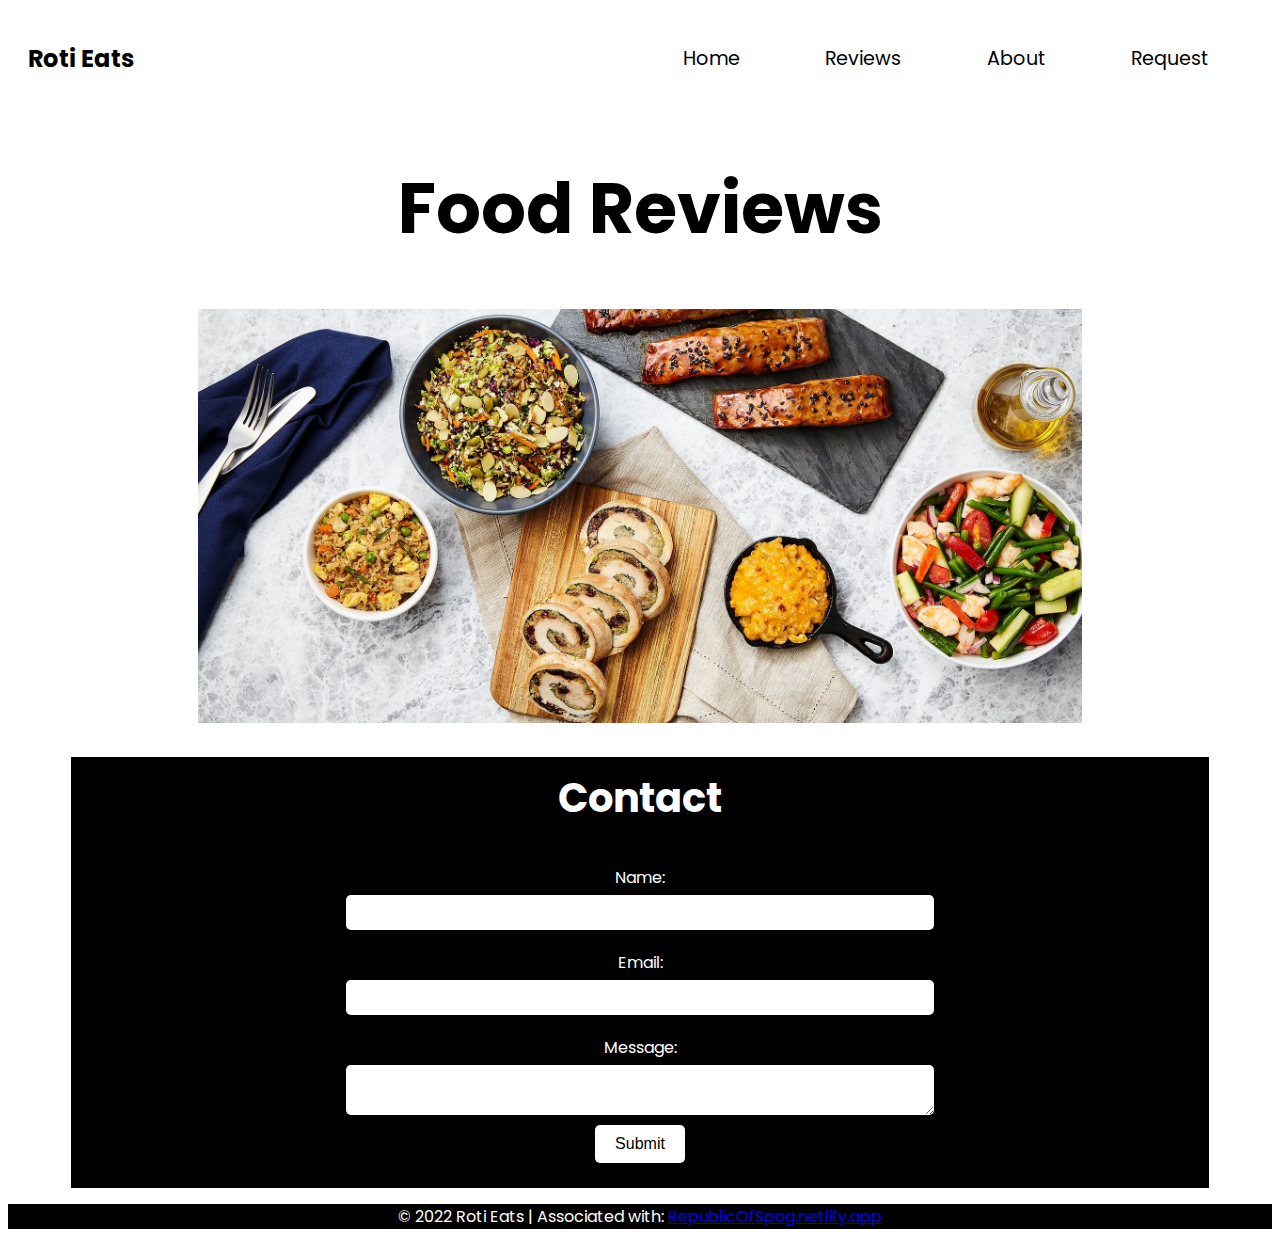
<file: index.html>
<!DOCTYPE html>
<html lang="en">
<head>
  <meta charset="UTF-8">
  <meta http-equiv="X-UA-Compatible" content="IE=edge">
  <meta name="viewport" content="width=device-width, initial-scale=1.0">
  <title>Roti Eats </title>
  <link rel = "stylesheet" href="style.css">
  <script defer src="app.js"></script>
</head>
<body>
  <header>
    <nav>
      <div class="logo">
        <a href="#">Roti Eats</a>
      </div>
      <ul class="nav-links">
        <li><a href="./index.html">Home</a></li>
        <li><a href="./reviews.html">Reviews</a></li>
        <li><a href="./about.html">About</a></li>
        <li><a href="./contact.html">Request</a></li>
      </ul>
      <div class="hamburger">
        <div class="line"></div>
        <div class="line"></div>
        <div class="line"></div>
      </div>
    </nav>       
  </header>  
  <main>
    <section class="fade-in" id="home">
      <h1 style="font-size: 7ch;">Food Reviews</h1>
    <img src="Pictures/Food Photography .webp" style="height: auto; width: 70%;">
    </section>
    </div>    
    <section class="fade-in" id="home">
      <section class="request" style="background-color:black ;color: rgb(255, 255, 255); padding-bottom:2%; ">
        <h1 style="font-size:4ch; padding-top:1%">Contact</h1>
        <form action="https://formspree.io/f/mnqyvpjn" method="POST">
          <label for="name">Name:</label>
          <input type="text" id="name" name="name" required>
          
          <label for="email">Email:</label>
          <input type="email" id="email" name="email" required>
          
          <label for="message">Message:</label>
          <textarea id="message" name="message" required></textarea>
          
          <input type="submit" value="Submit">
        </form>
      </section>        
  </main>
  <footer style="background-color: black; color:white;">
    <p>&copy; 2022 Roti Eats | Associated with: <a href="https://republicofspog.netlify.app">RepublicOfSpog.netlify.app</a>
    </footer>
</body>
</html>
</file>
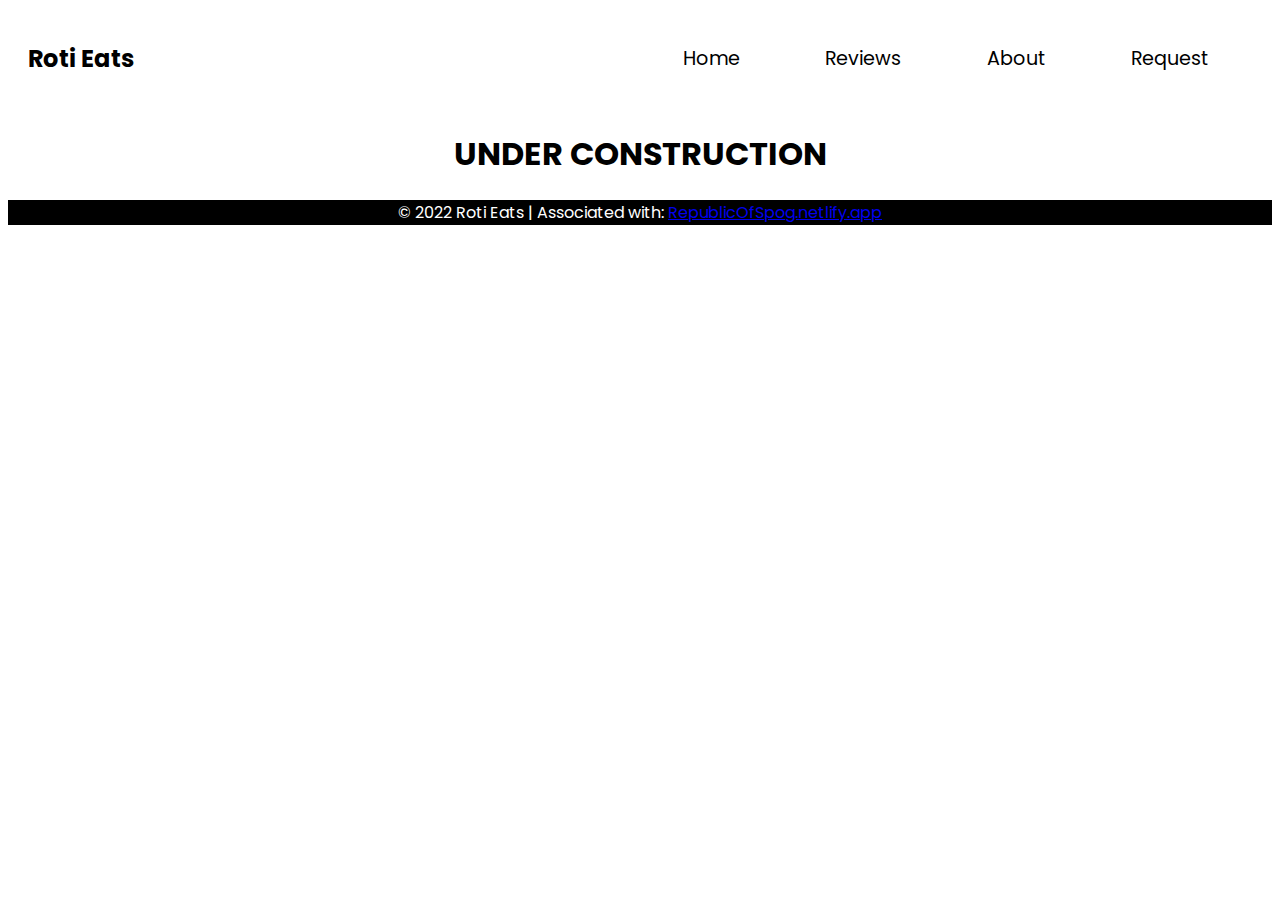
<file: about.html>
<!DOCTYPE html>
<html lang="en">
<head>
  <meta charset="UTF-8">
  <meta http-equiv="X-UA-Compatible" content="IE=edge">
  <meta name="viewport" content="width=device-width, initial-scale=1.0">
  <link rel = "stylesheet" href="style.css">
  <script defer src="app.js"></script>
  <title>Roti Eats </title>
</head>
<body>
  <header>
    <nav>
      <div class="logo">
        <a href="#">Roti Eats</a>
      </div>
      <ul class="nav-links">
        <li><a href="./index.html">Home</a></li>
        <li><a href="./reviews.html">Reviews</a></li>
        <li><a href="./about.html">About</a></li>
        <li><a href="./contact.html">Request</a></li>
      </ul>
      <div class="hamburger">
        <div class="line"></div>
        <div class="line"></div>
        <div class="line"></div>
      </div>
    </nav>       
  </header>  
  <h1>UNDER CONSTRUCTION</h1>
  <main>
     
  </main>
  <footer style="background-color: black; color:white;">
    <p>&copy; 2022 Roti Eats | Associated with: <a href="https://republicofspog.netlify.app">RepublicOfSpog.netlify.app</a>
    </footer>
</body>
</html>
</file>
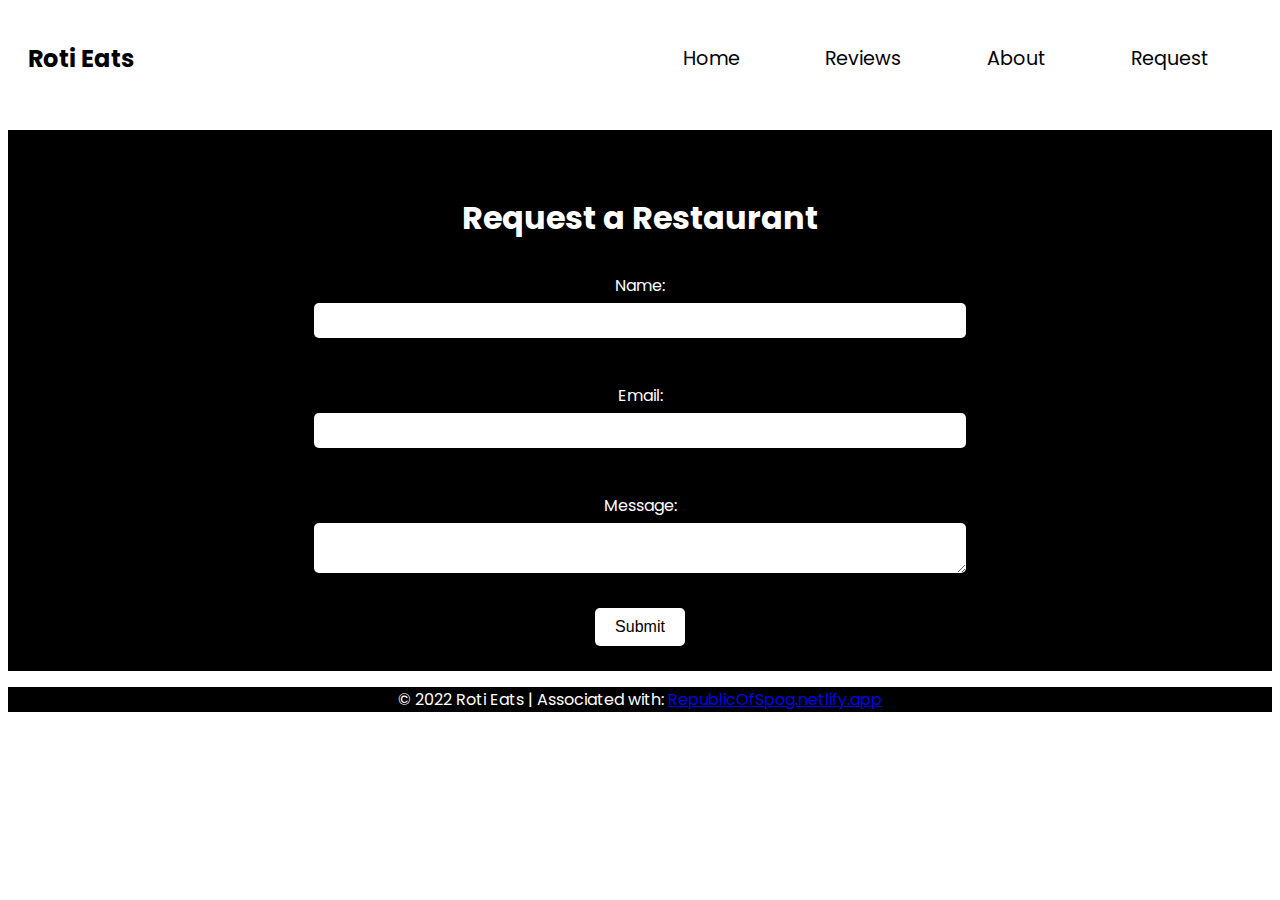
<file: contact.html>
<!DOCTYPE html>
<html lang="en">
<head>
  <meta charset="UTF-8">
  <meta http-equiv="X-UA-Compatible" content="IE=edge">
  <meta name="viewport" content="width=device-width, initial-scale=1.0">
  <link rel = "stylesheet" href="style.css">
  <script defer src="app.js"></script>
  <title>Roti Eats </title>
</head>
<body>
  <header>
    <nav>
      <div class="logo">
        <a href="#">Roti Eats</a>
      </div>
      <ul class="nav-links">
        <li><a href="./index.html">Home</a></li>
        <li><a href="./reviews.html">Reviews</a></li>
        <li><a href="./about.html">About</a></li>
        <li><a href="./contact.html">Request</a></li>
      </ul>
      <div class="hamburger">
        <div class="line"></div>
        <div class="line"></div>
        <div class="line"></div>
      </div>
    </nav>       
  </header>  
  <main>
    <section class="fade-in" id="home" style="background-color:black ;color: rgb(255, 255, 255); padding-bottom:2%;">
      <h1 style="padding-top: 5%;">Request a Restaurant</h1>
    <form action="https://formspree.io/f/mnqyvpjn" method="post" target="response">
      <label for="name">Name:</label>
      <input type="text" id="name" name="name"><br>

      <label for="email">Email:</label>
      <input type="email" id="email" name="email"><br>

      <label for="message">Message:</label>
      <textarea id="message" name="message"></textarea><br>

      <input type="submit" value="Submit">
    </form>

    <iframe name="response" style="display:none;"></iframe>     
  </main>
  <footer style="background-color: black; color:white;">
    <p>&copy; 2022 Roti Eats | Associated with: <a href="https://republicofspog.netlify.app">RepublicOfSpog.netlify.app</a>
    </footer>
</body>
</html>
</file>
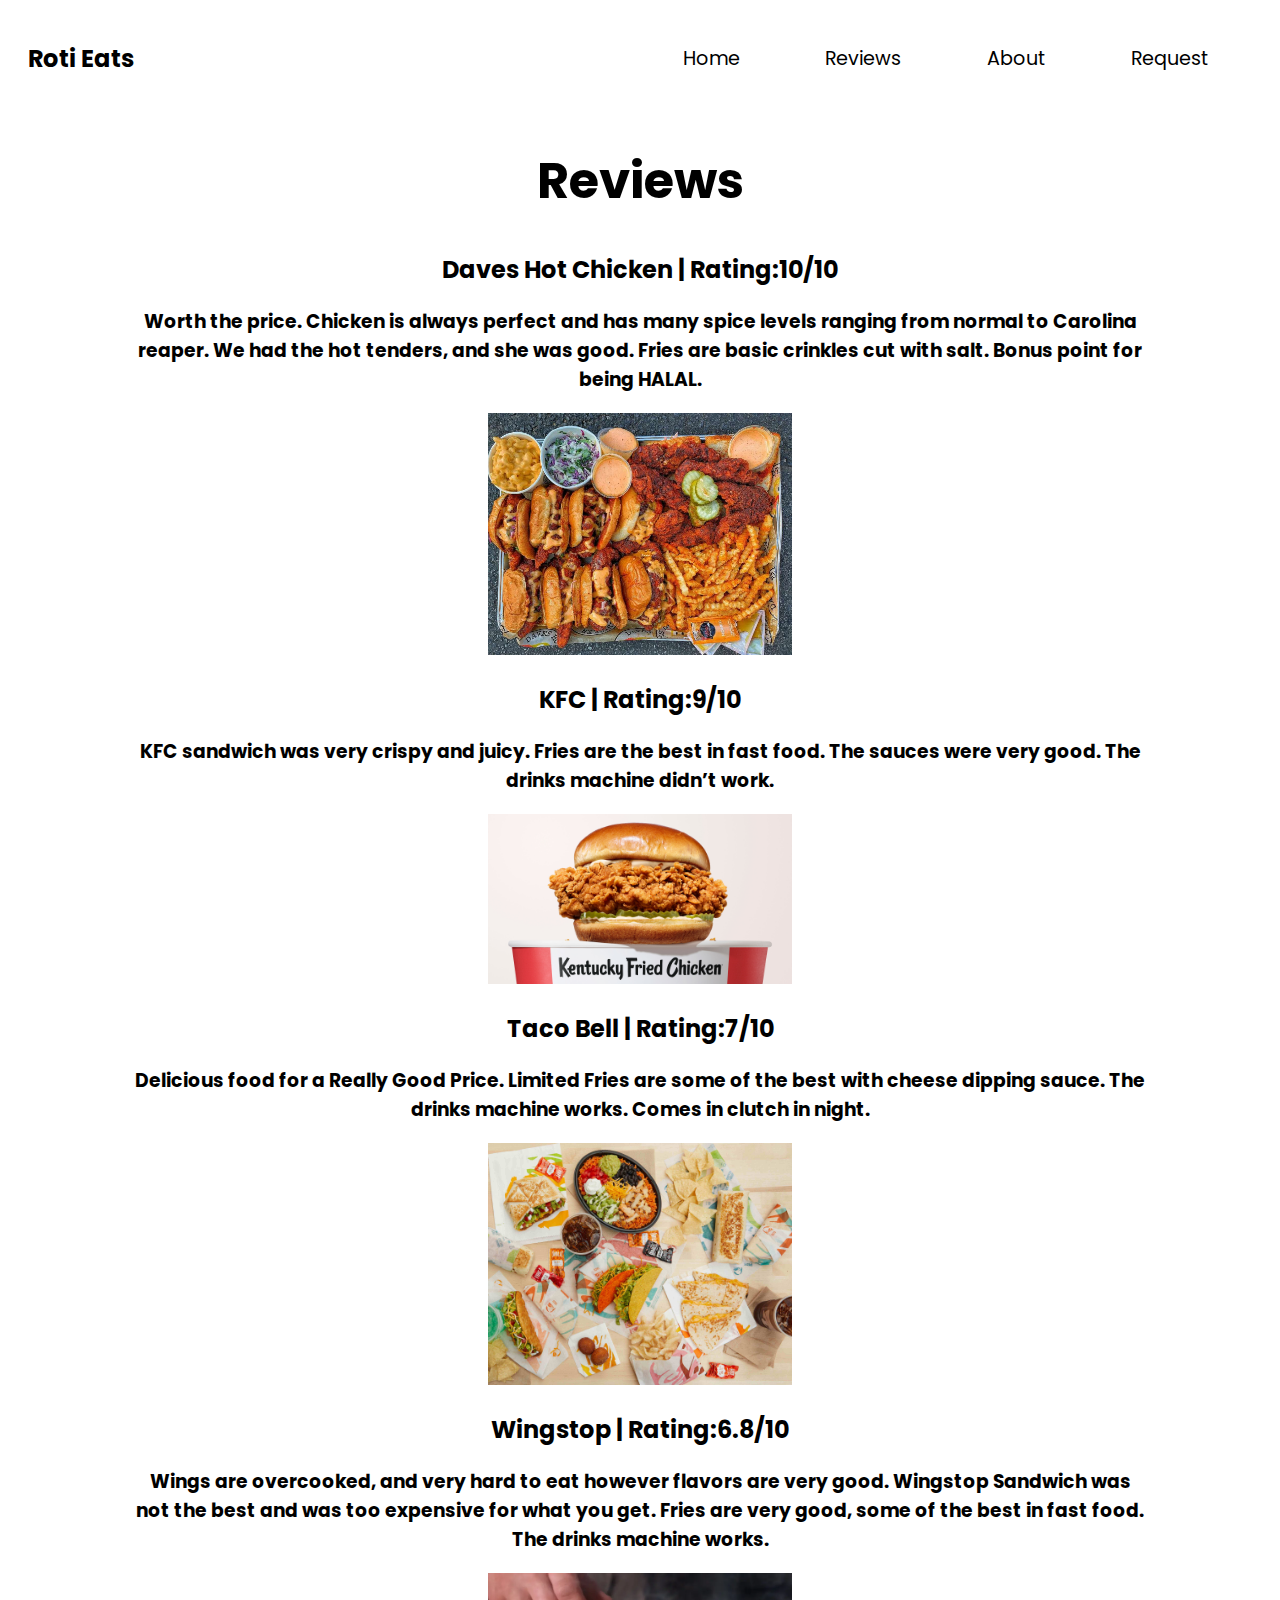
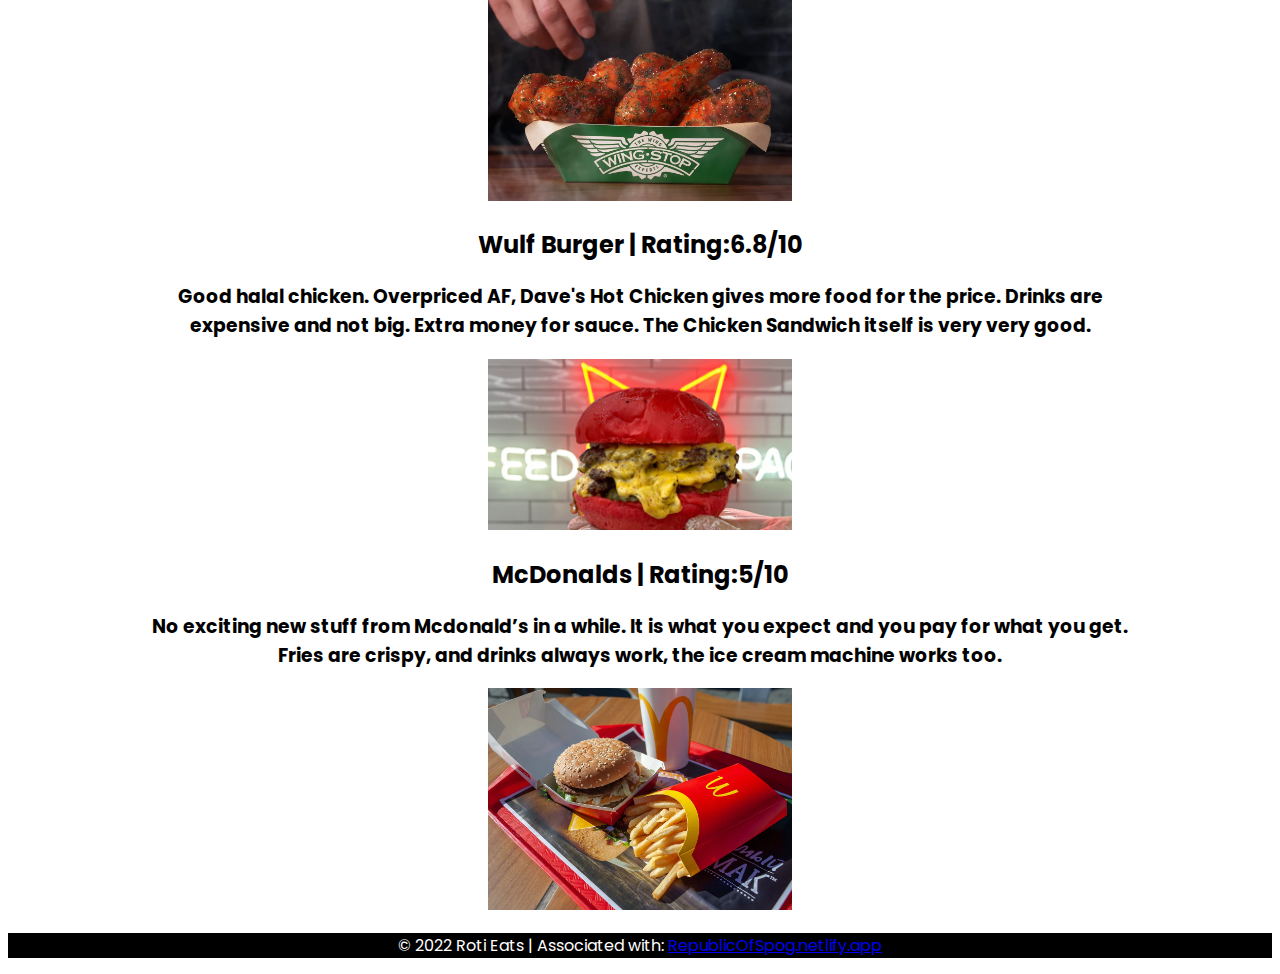
<file: reviews.html>
<!DOCTYPE html>
<html lang="en">
<head>
  <meta charset="UTF-8">
  <meta http-equiv="X-UA-Compatible" content="IE=edge">
  <meta name="viewport" content="width=device-width, initial-scale=1.0">
  <title>Roti Eats </title>
  <link rel = "stylesheet" href="style.css">
  <script defer src="app.js"></script>
</head>
<body>
  <header>
    <nav>
      <div class="logo">
        <a href="#">Roti Eats</a>
      </div>
      <ul class="nav-links">
        <li><a href="./index.html">Home</a></li>
        <li><a href="./reviews.html">Reviews</a></li>
        <li><a href="./about.html">About</a></li>
        <li><a href="./contact.html">Request</a></li>
      </ul>
      <div class="hamburger">
        <div class="line"></div>
        <div class="line"></div>
        <div class="line"></div>
      </div>
    </nav>       
  </header>  
  <main>
    <section class="fade-in" id="home">
      <header>
        <h1 style="font-size:5ch">Reviews</h1>
      </header>
      <main style="padding-left:10%; padding-right:10%;">  
      <div>
      <h2>Daves Hot Chicken | Rating:10/10</h2>
      <h3>Worth the price. Chicken is always perfect and has many spice levels ranging from normal to Carolina reaper. We had the hot tenders, and she was good. Fries are basic crinkles cut with salt. Bonus point for being HALAL. 
      </h3>
      <img style="width: 30%; height:auto; " src="./Pictures/daves.jpg">
      <div>
      <h2>KFC | Rating:9/10</h2>
      <h3> KFC sandwich was very crispy and juicy. Fries are the best in fast food. The sauces were very good. The drinks machine didn’t work. 
      </h3>
      <img style="width: 30%; height:auto; " src="./Pictures/kfc.jpg">
      </div>
      <div>
      <h2>Taco Bell | Rating:7/10</h2>
      <h3>Delicious food for a Really Good Price. Limited Fries are some of the best with cheese dipping sauce. The drinks machine works. Comes in clutch in night.  
      </h3>
      <img style="width: 30%; height:auto; " src="./Pictures/tacobell.jpeg">
      </div>
      <div>
      <h2>Wingstop | Rating:6.8/10</h2>
      <h3>Wings are overcooked, and very hard to eat however flavors are very good. Wingstop Sandwich was not the best and was too expensive for what you get. Fries are very good, some of the best in fast food. The drinks machine works.
      </h3>
      <img style="width: 30%; height:auto; " src="./Pictures/wingstop.webp">
      </div>
      <h2>Wulf Burger | Rating:6.8/10</h2>
      <h3> Good halal chicken. Overpriced AF, Dave's Hot Chicken gives more food for the price. Drinks are expensive and not big. Extra money for sauce. The Chicken Sandwich  itself is very very good. 
      </h3>
      <img style="width: 30%; height:auto; " src="./Pictures/wulfburger.jpg">
      </div>  
    </div>
    <h2>McDonalds | Rating:5/10</h2>
    <h3> No exciting new stuff from Mcdonald’s in a while. It is what you expect and you pay for what you get. Fries are crispy, and drinks always work, the ice cream machine works too. 
    </h3>
    <img style="width: 30%; height:auto; " src="./Pictures/mcd.jpg">
    </div>                            
  </main>
  <footer style="background-color: black; color:white;">
    <p>&copy; 2022 Roti Eats | Associated with: <a href="https://republicofspog.netlify.app">RepublicOfSpog.netlify.app</a>
</body>
</html>
</file>
<file: style.css>
@import url('https://fonts.googleapis.com/css2?family=Poppins:wght@100;400&display=swap');

body{
  background-color: #ffffff;
  font-family: 'Poppins', sans-serif;
  text-align:center;
  color: rgb(0, 0, 0);
}

nav {
  display: flex;
  justify-content: space-between;
  align-items: center;
  background-color: #ffffff;
  color: #000000;
  padding: 20px;
}

.logo a {
  font-size: 1.5rem;
  font-weight: bold;
  text-decoration: none;
  color: #000000;
}

.nav-links {
  display: flex;
  justify-content: space-around;
  width: 50%;
}

.nav-links li {
  list-style: none;
}

.nav-links a {
  text-decoration: none;
  color: #000000;
  font-size: 1.2rem;
}

.hamburger {
  display: none;
  cursor: pointer;
}

.line {
  width: 25px;
  height: 3px;
  background-color: #000000;
  margin: 5px;
}

@media screen and (max-width: 768px) {
  .nav-links {
    position: absolute;
    right: 0px;
    height: 92vh;
    top: 8vh;
    background-color: #ffffff;
    display: flex;
    flex-direction: column;
    align-items: center;
    width: 50%;
    transform: translateX(100%);
    transition: transform 0.5s ease-in;
  }
  
  .nav-links li {
    opacity: 0;
  }
  
  .hamburger {
    display: block;
  }
  
  .nav-active {
    transform: translateX(0%);
  }
  
  .nav-links li {
    opacity: 1;
    transition: opacity 0.5s ease-in;
  }
}

.request{
  margin-left: 5%;
  margin-right: 5%;
}

/* Define the fade-in class for the text */
.fade-in {
  opacity: 0;
}

/* Define the fade-in-animation class for the animation */
.fade-in-animation {
  opacity: 1;
  transition: opacity 1s ease-in-out;
}

.request{
  margin-left: 5%;
  margin-right: 5%;
}

form {
  display: flex;
  flex-direction: column;
  align-items: center;
}

label {
  margin-top: 10px;
}

input[type="text"],
input[type="email"],
textarea {
  width: 50%;
  padding: 10px;
  margin-top: 5px;
  margin-bottom: 10px;
  border-radius: 5px;
  border: none;
  box-shadow: 0px 2px 5px rgba(0, 0, 0, 0.1);
}

input[type="submit"] {
  background-color: #ffffff;
  color: rgb(0, 0, 0);
  padding: 10px 20px;
  border: none;
  border-radius: 5px;
  cursor: pointer;
  font-size: 16px;
}

input[type="submit"]:hover {
  background-color: #7d7a7a;
}
</file>
